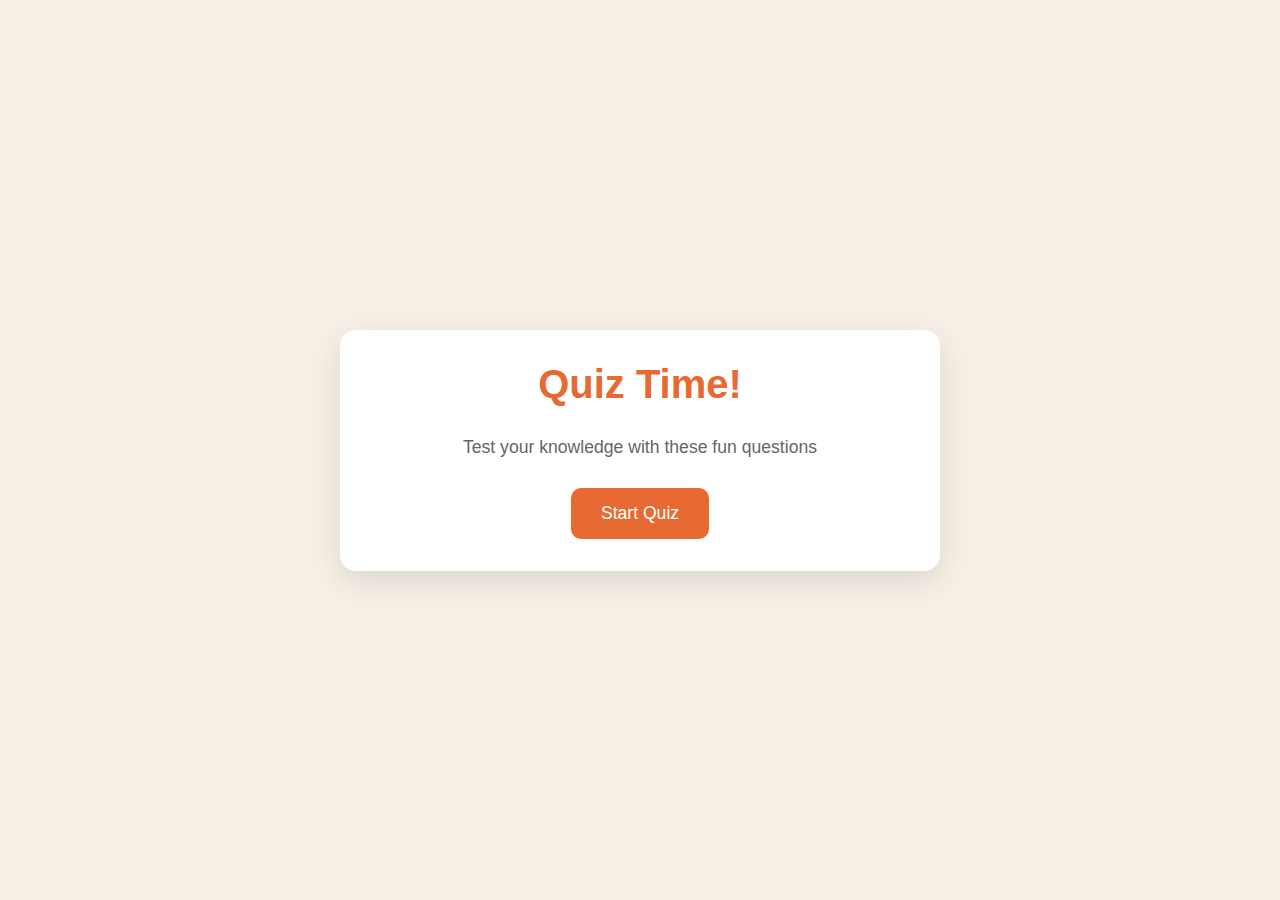
<file: client/index.html>
<!DOCTYPE html>
<html lang="en">
<head>
    <meta charset="UTF-8">
    <meta name="viewport" content="width=device-width, initial-scale=1.0">
    <title>Questions Web App</title>
    <link rel="stylesheet" href="style.css">
</head>
<body>
    <div class="container">

        <!-- Page 1 - Landing screen -->
        <div class="screen active" id="start-screen">
            <h1>Quiz Time!</h1>
            <p>Test your knowledge with these fun questions</p>
            <button id="start-btn">Start Quiz</button>
        </div>

        <!-- Page 2 - Quizes screen -->

        <div class="screen" id="quiz-screen">
            <div class="quiz-header">
                <h2 id="question-text">Question will be here</h2>
                <div class="quiz-info">
                    <p>Question <span id="current-question">1</span> of <span id="total-questions">5</span></p>
                    <p>Score : <span id="score">0</span></p>
                </div>
            </div>

            <div id="answers-container" class="answers-container">
                <!-- Answer btns will be here some point -->
            </div>

            <div class="progress-bar">
                <div class="progress" id="progress">

                </div>

            </div>
        </div>

        <!-- Page 3 - Result screen -->
        <div id="result-screen" class="screen">
            <h1>Quiz Results</h1>
            <div class="result-info">
                <p>You scored
                    <span id="final-score">0</span>
                    out of
                    <span id="max-score">5</span>
                </p>
                <div id="result-message">msg</div>
            </div>
            <button id="restart-btn">Restart Quiz!</button>

        </div>
    </div>
    <script src="script.js"></script>
</body>
</html>
</file>
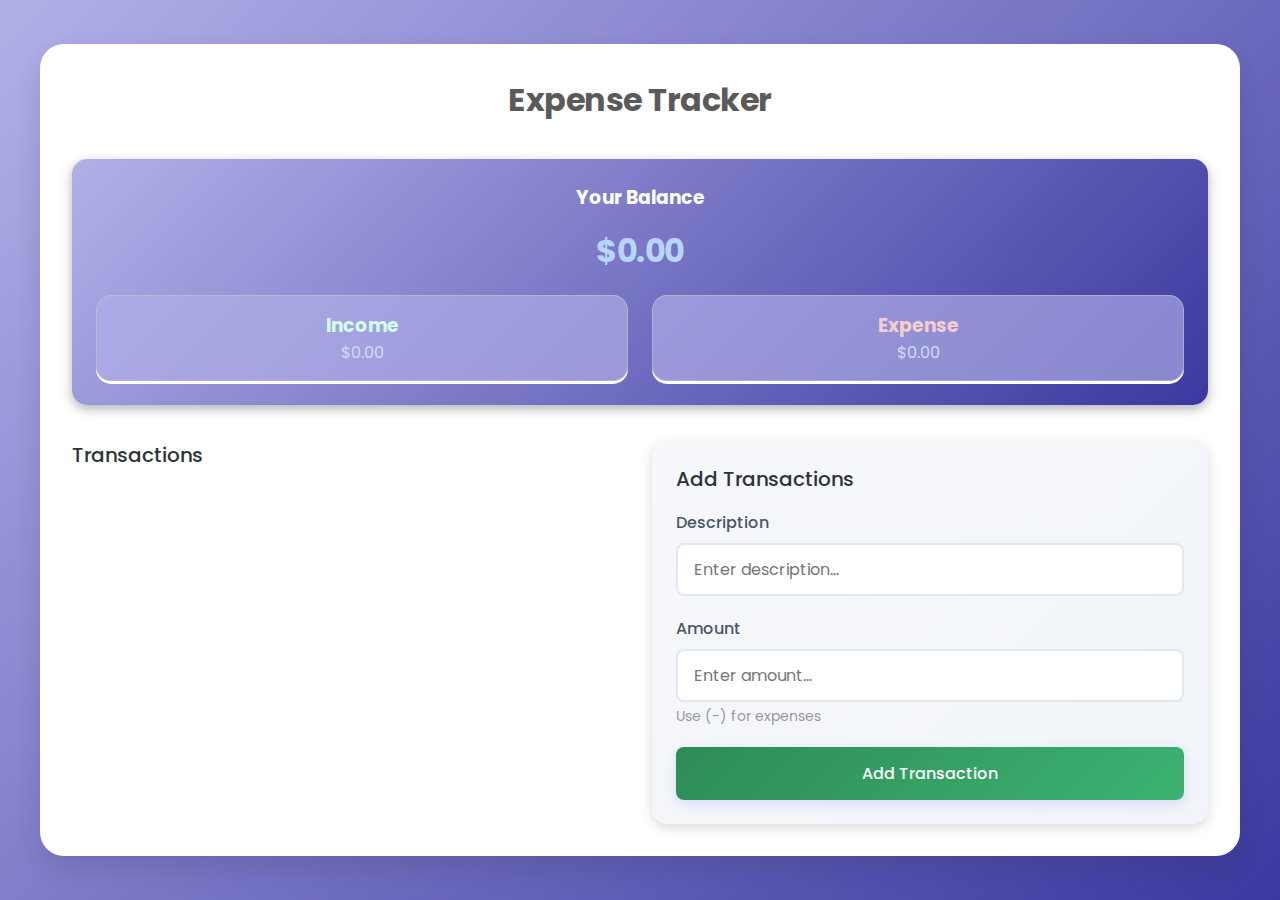
<file: expense-tracker/index.html>
<!DOCTYPE html>
<html lang="en">
  <head>
    <meta charset="UTF-8" />
    <meta name="viewport" content="width=device-width, initial-scale=1.0" />
    <title>Expense Tracker</title>
    <link rel="stylesheet" href="style.css" />
    <link rel="preconnect" href="https://fonts.googleapis.com" />
    <link rel="preconnect" href="https://fonts.gstatic.com" crossorigin />
    <link
      href="https://fonts.googleapis.com/css2?family=Poppins:ital,wght@0,100;0,200;0,300;0,400;0,500;0,600;0,700;0,800;0,900;1,100;1,200;1,300;1,400;1,500;1,600;1,700;1,800;1,900&display=swap"
      rel="stylesheet"
    />
    
  </head>
  <body>
    <div class="container">
      <h1>Expense Tracker</h1>
      <!-- Summary section -->
      <div class="balance-container">
        <h3>Your Balance</h3>
        <h1 id="balance">$0.00</h1>

        <div class="summary">
          <div class="income">
            <h3>Income</h3>
            <p id="income-amount">$0.00</p>
          </div>
          <div class="expenses">
            <h3>Expense</h3>
            <p id="expense-amount">$0.00</p>
          </div>
        </div>
      </div>

      <!-- Main section -->
      <div class="main-content">
        <div class="transaction-container">
          <h2>Transactions</h2>
          <ul id="transaction-list">
            <!-- Transactions will be here -->
          </ul>
        </div>
        <div class="form-container">
          <h2>Add Transactions</h2>
          <form id="transaction-form" action="">
            <div class="form-group">
              <label for="description">Description</label>
              <input
                type="text"
                id="description"
                placeholder="Enter description..."
                required
              />
            </div>

            <div class="form-group">
              <label for="amount">Amount</label>
              <input
                type="number"
                id="amount"
                placeholder="Enter amount..."
                required
              />
              <small>Use (-) for expenses</small>
            </div>

            <button type="submit">Add Transaction</button>
          </form>
        </div>
      </div>
    </div>

    <script src="script.js"></script>
  </body>
</html>
</file>
<file: client/style.css>
*{
    margin: 0;
    padding: 0;
    box-sizing: border-box;
}

body{
    background-color: #f5efe6;
    display: flex;
    justify-content: center;
    align-items: center;
    min-height: 100vh;
    padding: 1rem;
    font-family: sans-serif;
}

.container{
    background-color: white;
    border-radius: 1rem;
    box-shadow: 0 10px 30px rgba(0, 0, 0, 0.1);
    width: 100%;
    max-width: 600px;
    overflow: hidden;
    position: relative;
}

.screen{
    display: none;
    padding: 2rem;
    text-align: center;
}

.screen.active{
    display: block;
}

#start-screen h1{
    color: #e86a33;
    margin-bottom: 30px;
    font-size: 2.5rem;
}
#start-screen p{
    color: #666;
    margin-bottom: 30px;
    font-size: 1.1rem;
}

.quiz-header{
    margin-bottom: 2rem;
}

#question-text{
    color: #333;
    font-size: 1.5rem;
    margin-bottom: 1rem;
    line-height: 1.4;
}

.quiz-info{
    display: flex;
    justify-content: space-between;
    color: #666;
    font-size: 1rem;
    margin-bottom: 10px;
}

.answers-container{
    display: flex;
    flex-direction: column;
    gap: 10px;
    margin-bottom: 25px;
}

.answer-btn{
    background-color: #f8f0e5;
    color: #333;
    border: 2px solid #eadbc8;
    border-radius: 10px;
    padding: 1rem;
    cursor: pointer;
    text-align: left;
    transition:all 0.3s ease;
}

.answer-btn:hover{
  color: white;
}

.answer-btn.correct {
    background-color: #e6fff0;
    border-color: #a3f0c4;
    color: #28a745;
  }
  
  .answer-btn.incorrect {
    background-color: #fff0f0;
    border-color: #ffbdbd;
    color: #dc3545;
  }

  .progress-bar {
    height: 10px;
    background-color: #f8f0e5;
    border-radius: 5px;
    overflow: hidden;
    margin-top: 20px;
  }
  
  .progress {
    height: 100%;
    background-color: #e86a33;
    width: 0%;
    transition: width 0.3s ease;
  }
  
  /* RESULT SCREEN */
  
  #result-screen h1 {
    color: #e86a33;
    margin-bottom: 30px;
  }
  
  .result-info {
    background-color: #f8f0e5;
    border-radius: 10px;
    padding: 20px;
    margin-bottom: 30px;
  }
  
  .result-info p {
    font-size: 1.2rem;
    color: #333;
    margin-bottom: 1rem;
  }
  
  #result-message {
    font-size: 1.5rem;
    font-weight: 600;
    color: #e86a33;
  }
  
  button {
    background-color: #e86a33;
    color: white;
    border: none;
    border-radius: 10px;
    padding: 15px 30px;
    font-size: 1.1rem;
    cursor: pointer;
    transition: background-color 0.3s ease;
  }
  
  button:hover {
    background-color: #d45b28;
  }

  /* Responsive design */

  @media (max-width:500px){
    /* when we hit 500px and below this is used */
    .screen{
        padding: 1rem;
    }
    #start-screen h1{
        font-size: 2rem;

    }
    #question-text {
        font-size: 1.3rem;
      }
    
      .answer-btn {
        padding: 12px;
      }
    
      button {
        padding: 12px 25px;
        font-size: 1rem;
      }
  }
</file>
<file: expense-tracker/style.css>
* {
  margin: 0;
  padding: 0;
  box-sizing: border-box;
  font-family: poppins;
}

body {
  background: linear-gradient(135deg, #b2b0e8, #3b38a0);
  min-height: 100vh;
  display: flex;
  align-items: center;
  justify-content: center;
  padding: 20px;
  color: #2d3436;
}

.container{
  width: 100%;
  max-width: 1200px;
  background-color: #fff;
  padding: 2rem;
  border-radius: 24px;
  box-shadow: 0 12px 24px rgba(39, 39, 39, 0.15);
}

h1{
  text-align: center;
  color: #5a5a5a;
  margin-bottom: 35px;
  letter-spacing: -0.5px;
}

h2{
  margin-bottom: 1rem;
  font-size: 1.25rem;
  font-weight: 500;
}

.balance-container{
  text-align: center;
  margin-bottom: 35px;
  padding: 24px;
  background:linear-gradient(135deg, #b2b0e8, #3b38a0);
  border-radius: 15px;
  color: white;
  box-shadow: 0 4px 12px rgba(0, 0, 0, 0.3);
}

.balance-container h1{
  color: rgb(183, 213, 255);
  margin: 15px;
  margin-bottom: 20px;
}

.summary{
  display: grid;
  grid-template-columns: 1fr 1fr;
  gap: 24px;
}

.income,
.expenses{
  background-color: #b2b0e8a5;
  border: 1px solid rgba(199, 199, 199, 0.564);
  border-radius: 15px;
  padding: 15px;
  box-shadow: 0 3px;
  transition: transform 0.2s ease;
}

.income p{
  color: rgb(205, 221, 243);
}
.expenses p{
  color: rgb(205, 221, 243);
}

.income:hover,
.expenses:hover{
  transform: translateY(-2px);
}

.income h3{
  color: rgb(210, 255, 241);
}

.expenses h3{
  color:rgb(245, 206, 206);
}

.main-content{
  display: grid;
  grid-template-columns: 1fr 1fr;
  gap: 24px;
}

.transaction-container{
  height: 100%;
  display: flex;
  flex-direction: column;
}

#transaction-list{
  list-style:none;
  max-height: 500px;
  overflow-y: auto;
  padding-right: 8px;
  flex-grow: 1;
}

#transaction-list::-webkit-scrollbar{
  width: 8px;
}

#transaction-list::-webkit-scrollbar-track {
  /* track is the bg of the scrollbar */
  background-color: #f1f1f1;
  border-radius: 4px;
}
#transaction-list::-webkit-scrollbar-thumb {
  /* thumb is the draggble part of the scrollbar */
  background-color: #cbd5e0;
  border-radius: 4px;
}
#transaction-list::-webkit-scrollbar-thumb:hover {
  background-color: #a0aec0;
}

.transaction {
  display: flex;
  justify-content: space-between;
  align-items: center;
  padding: 1rem 1.2rem;
  margin-bottom: 12px;
  border-radius: 12px;
  background-color: #fff;
  box-shadow: 0 2px 8px rgba(0, 0, 0, 0.05);
  transition: all 0.2s ease;
  border-right: 5px solid;
  animation: slideIn 0.3s ease;
}

@keyframes slideIn {
  from {
    opacity: 0;
    transform: translateX(-20px);
  }

  to {
    opacity: 1;
    transform: translateX(0px);
  }
}

.transaction:hover {
  transform: translateX(4px);
  box-shadow: 0 4px 12px rgba(0, 0, 0, 0.1);
}

.transaction.income {
  border-right-color: #059669;
}

.transaction.expense {
  border-right-color: #dc2626;
}

.transaction .delete-btn {
  background: none;
  border: none;
  color: #dc2626;
  cursor: pointer;
  font-size: 1.4rem;
  opacity: 0;
  transition: all 0.2s ease;
  padding: 4px 8px;
  border-radius: 4px;
  margin-left: 12px;
}

.transaction:hover .delete-btn {
  opacity: 1;
}

.transaction .delete-btn:hover {
  background-color: #fee2e2;
  transform: scale(1.1);
}

/* Add transactions */

.form-container {
  background: linear-gradient(135deg, #f6f8fb, #f1f4f8);
  padding: 24px;
  border-radius: 16px;
  box-shadow: 0 4px 12px rgba(0, 0, 0, 0.15);
  height: 100%;
  display: flex;
  flex-direction: column;
}

.form-container form {
  height: 100%;
  display: flex;
  flex-direction: column;
}

.form-group {
  margin-bottom: 20px;
}

label {
  display: block;
  margin-bottom: 8px;
  color: #4a5568;
  font-weight: 500;
}

input {
  width: 100%;
  padding: 12px 16px;
  border: 2px solid #e2e8f0;
  border-radius: 8px;
  font-size: 1rem;
  transition: all 0.2s ease;
  background-color: white;
}

input:focus {
  outline: none;
  border-color: #667eea;
  box-shadow: 0 0 0 3px rgba(102, 126, 234, 0.1);
}

input:hover {
  border-color: #cbd5e0;
}

small {
  color: #5757579d;
  font-size: 0.875rem;
  margin-top: 4px;
  display: block;
}

button[type="submit"] {
  width: 100%;
  padding: 14px;
  background: linear-gradient(135deg, #2e8b57 0%, #3cb371 100%);
  color: white;
  border: none;
  border-radius: 8px;
  cursor: pointer;
  font-size: 1rem;
  font-weight: 500;
  transition: all 0.2s ease;
  box-shadow: 0 4px 12px rgba(102, 126, 234, 0.2);
  margin-top: auto;
}

button[type="submit"]:hover {
  transform: translateY(-2px);
  box-shadow: 0 6px 16px rgba(70, 255, 169, 0.3);
}

button[type="submit"]:active {
  transform: translateY(0);
}

/* responsiveness */

@media (max-width: 900px) {
  .main-content {
    grid-template-columns: 1fr;
  }

  #transaction-list {
    max-height: 300px;
  }
}

@media (max-width: 480px) {
  .container {
    padding: 24px;
  }

  .summary {
    grid-template-columns: 1fr;
    gap: 16px;
  }

  .balance-container h1 {
    font-size: 2.5rem;
  }

  .income p,
  .expenses p {
    font-size: 1.5rem;
  }

  .transaction {
    padding: 14px 16px;
  }

  h1 {
    font-size: 1.8rem;
  }
}
</file>
